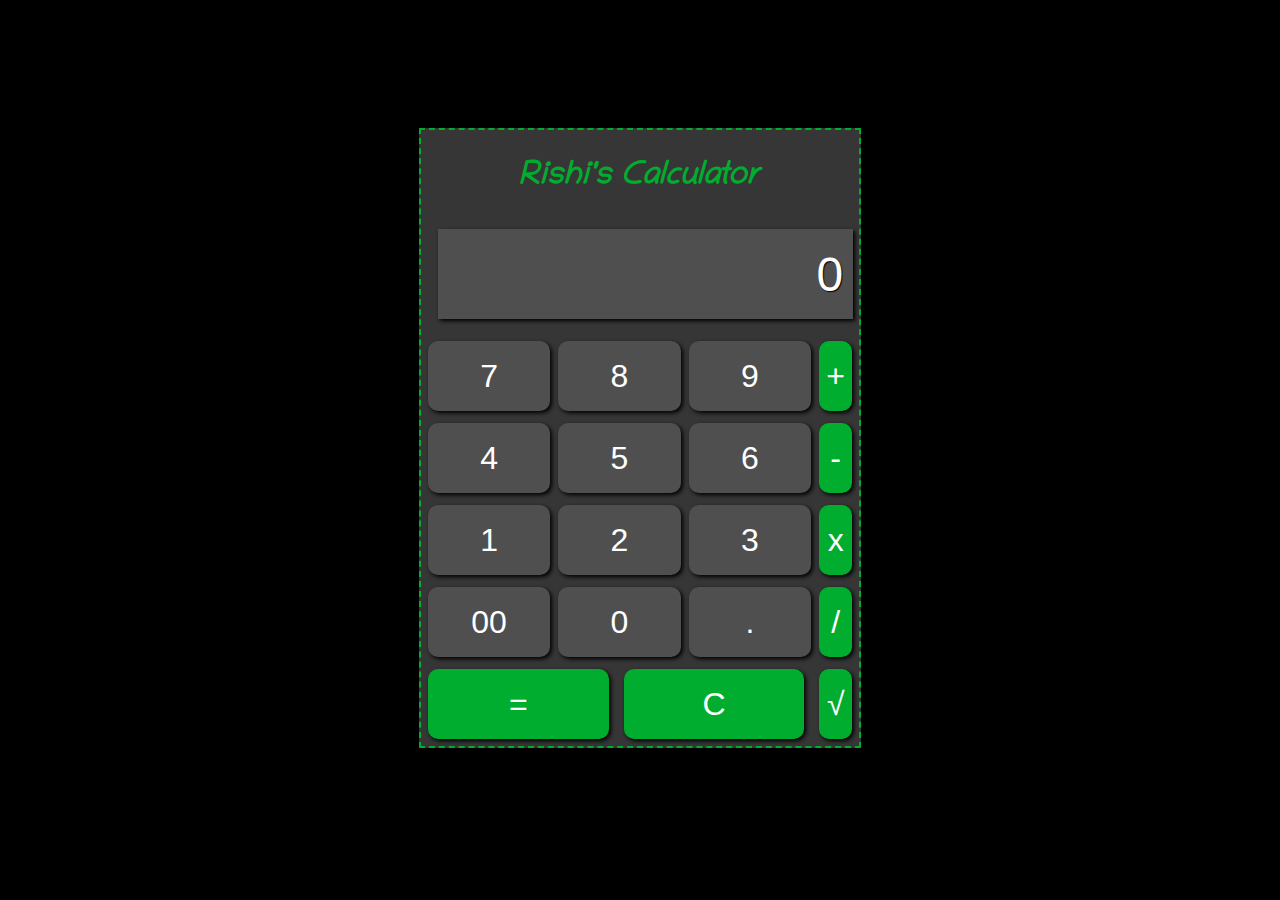
<file: calc/index.html>
<!DOCTYPE html>
<html>
<head>
	<meta charset="utf-8">
	<title>Basic Calculator</title>
	<link rel="stylesheet" type="text/css" href="style.css">
	<link href="https://fonts.googleapis.com/css2?family=Chilanka&display=swap" rel="stylesheet">
</head>
<body>


	<table>
		<th>
			<h2>Rishi's Calculator</h2>
		</th>
		<tr>
			<td id="td-1">
				<input type="text" id="result" placeholder="0">
			</td>
		</tr>

		<tr>
			<td>
				<input type="button" value="7" class="calc" onclick="display('7')">
                <input type="button" value="8" class="calc" onclick="display('8')">
                <input type="button" value="9" class="calc" onclick="display('9')">
			    <input type="button" value="+" class="operator" onclick="display('+')">
			</td>
		</tr>

		<tr>
			<td>
				<input type="button" value="4" class="calc" onclick="display('4')">
                <input type="button" value="5" class="calc" onclick="display('5')">
                <input type="button" value="6" class="calc" onclick="display('6')">
                <input type="button" value="-" class="operator" onclick="display('-')">
			</td>
		</tr>

		<tr>
			<td>
				<input type="button" value="1" class="calc" onclick="display('1')">
				<input type="button" value="2" class="calc" onclick="display('2')">
			    <input type="button" value="3" class="calc" onclick="display('3')">
                <input type="button" value="x" class="operator" onclick="display('*')">
			</td>
		</tr>

		<tr>
			<td>
				<input type="button" value="00" class="calc" onclick="display('00')">
				<input type="button" value="0" class="calc" onclick="display('0')">
			    <input type="button" value="." class="calc" onclick="display('.')">
                <input type="button" value="/" class="operator" onclick="display('/')">
			</td>
		</tr>

		<tr>
			<td>
				<input type="button" value="=" class="calc1" onclick="result()">
                <input type="button" value="C" class="calc1" onclick="erase()">
                <input type="button" value="√" class="operator" onclick="sqrt()">
			</td>
		</tr>
    </table>



<h3></h3>
<script src="script.js"></script>
</body>
</html>
</file>
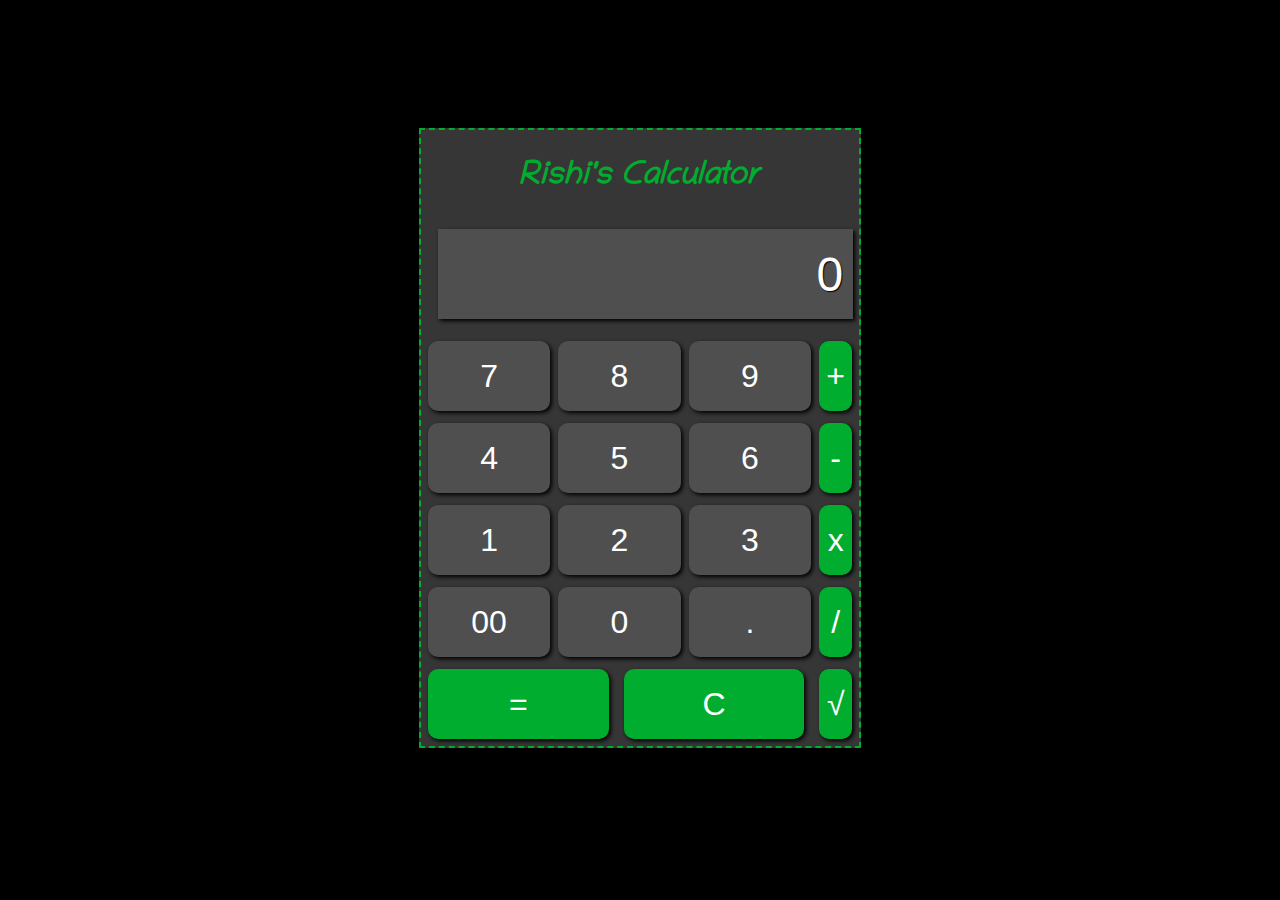
<file: Calc/index.html>
<!DOCTYPE html>
<html>
<head>
	<meta charset="utf-8">
	 <meta http-equiv="X-UA-Compatible" content="IE=edge">
    <meta name="viewport" content="width=device-width, initial-scale=1">
	<title>Basic Calculator</title>
	<link rel="stylesheet" type="text/css" href="css/style.css">
	<link href="https://fonts.googleapis.com/css2?family=Chilanka&display=swap" rel="stylesheet">
</head>
<body>


	<table>
		<th>
			<h2>Rishi's Calculator</h2>
		</th>
		<tr>
			<td id="td-1">
				<input type="text" id="result" placeholder="0">
			</td>
		</tr>

		<tr>
			<td>
				<input type="button" value="7" class="calc" onclick="display('7')">
                <input type="button" value="8" class="calc" onclick="display('8')">
                <input type="button" value="9" class="calc" onclick="display('9')">
			    <input type="button" value="+" class="operator" onclick="display('+')">
			</td>
		</tr>

		<tr>
			<td>
				<input type="button" value="4" class="calc" onclick="display('4')">
                <input type="button" value="5" class="calc" onclick="display('5')">
                <input type="button" value="6" class="calc" onclick="display('6')">
                <input type="button" value="-" class="operator" onclick="display('-')">
			</td>
		</tr>

		<tr>
			<td>
				<input type="button" value="1" class="calc" onclick="display('1')">
				<input type="button" value="2" class="calc" onclick="display('2')">
			    <input type="button" value="3" class="calc" onclick="display('3')">
                <input type="button" value="x" class="operator" onclick="display('*')">
			</td>
		</tr>

		<tr>
			<td>
				<input type="button" value="00" class="calc" onclick="display('00')">
				<input type="button" value="0" class="calc" onclick="display('0')">
			    <input type="button" value="." class="calc" onclick="display('.')">
                <input type="button" value="/" class="operator" onclick="display('/')">
			</td>
		</tr>

		<tr>
			<td>
				<input type="button" value="=" class="calc1" onclick="result()">
                <input type="button" value="C" class="calc1" onclick="erase()">
                <input type="button" value="√" class="operator" onclick="sqrt()">
			</td>
		</tr>
    </table>



<h3></h3>
<script src="js/script.js"></script>
</body>
</html>
</file>
<file: calc/style.css>
body{
	margin-top: 10%;
	background-color: #000;
}

h2{
	color: #00ad2e;
	font-weight: 800;
	font-size: 2em;
	text-shadow: 1px white;
	font-style: italic;
	font-family: 'Chilanka', cursive;
}

table{
	width: 35%;
	background-color: #363636;
	font-family: 'Chilanka', cursive;
	border: 2px dashed #00ad2e;
	margin: 0 auto;
}

table td{
	padding: 5px;
	display: flex;
}

#td-1{
	width: 100%;
	margin-bottom: 10px;
}

#result{
	width: 91%;
	height: 70px;
	padding: 10px;
	text-align: end;
	font-size: 3em;
	margin-left: 10px;
	background-color: #4f4f4f;
	border: none;
	box-shadow: 2px 2px 4px black;
	color: white;
	outline: none;
	text-shadow: 1px 1px 1px black;
	text-transform: uppercase;
}

#result::placeholder{
	color: white;
}

.calc{
	width: 30%;
	height: 70px;
	font-size: 2em;
	margin-right: 8px;
	background-color: #4f4f4f;
	border: none;
	box-shadow: 2px 2px 4px black;
	color: #fff;
	outline: none;
	border-radius: 10px;
}

.calc:hover{
	background-color: #9e9e9e;
}

.calc1{
	width: 45%;
	height: 70px;
	font-size: 2em;
	margin-right: 15px;
	background-color: #00ad2e;
	color: white;
	outline: none;
	border: none;
	box-shadow: 2px 2px 4px black;
	border-radius: 10px;
}

.calc1:hover{
	background-color: #00fa04;
}

.operator{
	width: 8%;
	font-size: 2em;
	background-color: #00ad2e;
	color: white;
	outline: none;
	border: none;
	box-shadow: 2px 2px 4px black;
	border-radius: 10px;
}

.operator:hover{
	background-color: #00fa04;
}

table tr:third-child td:nth-child(1){
	border: none;
}

/********** Large devices only **********/
@media (min-width: 1200px){

}

/********** Medium devices only **********/
@media (min-width: 992px) and (max-width: 1199px){
		table{
		width: 60%;
	}
}

/********** Small devices only **********/
@media (min-width: 768px) and (max-width: 991px){
	table{
		width: 75%;
	}
}

/********** Extra small devices only **********/
@media (max-width: 767px){
	table{
	width: 100%;
}
}
</file>
<file: Calc/css/style.css>
body{
	margin-top: 10%;
	background-color: #000;
}

h2{
	color: #00ad2e;
	font-weight: 800;
	font-size: 2em;
	text-shadow: 1px white;
	font-style: italic;
	font-family: 'Chilanka', cursive;
}

table{
	width: 35%;
	background-color: #363636;
	font-family: 'Chilanka', cursive;
	border: 2px dashed #00ad2e;
	margin: 0 auto;
}

table td{
	padding: 5px;
	display: flex;
}

#td-1{
	width: 100%;
	margin-bottom: 10px;
}

#result{
	width: 91%;
	height: 70px;
	padding: 10px;
	text-align: end;
	font-size: 3em;
	margin-left: 10px;
	background-color: #4f4f4f;
	border: none;
	box-shadow: 2px 2px 4px black;
	color: white;
	outline: none;
	text-shadow: 1px 1px 1px black;
	text-transform: uppercase;
}

#result::placeholder{
	color: white;
}

.calc{
	width: 30%;
	height: 70px;
	font-size: 2em;
	margin-right: 8px;
	background-color: #4f4f4f;
	border: none;
	box-shadow: 2px 2px 4px black;
	color: #fff;
	outline: none;
	border-radius: 10px;
}

.calc:hover{
	background-color: #9e9e9e;
}

.calc1{
	width: 45%;
	height: 70px;
	font-size: 2em;
	margin-right: 15px;
	background-color: #00ad2e;
	color: white;
	outline: none;
	border: none;
	box-shadow: 2px 2px 4px black;
	border-radius: 10px;
}

.calc1:hover{
	background-color: #00fa04;
}

.operator{
	width: 8%;
	font-size: 2em;
	background-color: #00ad2e;
	color: white;
	outline: none;
	border: none;
	box-shadow: 2px 2px 4px black;
	border-radius: 10px;
}

.operator:hover{
	background-color: #00fa04;
}

table tr:third-child td:nth-child(1){
	border: none;
}

/********** Large devices only **********/
@media (min-width: 1200px){

}

/********** Medium devices only **********/
@media (min-width: 992px) and (max-width: 1199px){
		table{
		width: 60%;
	}
}

/********** Small devices only **********/
@media (min-width: 768px) and (max-width: 991px){
	table{
		width: 75%;
	}
}

/********** Extra small devices only **********/
@media (max-width: 767px){
	table{
		width: 95%;
	}

	#result{
		padding: 2px;
	}

	.operator{
		width: 15%;
	}

}

/********** Super extra small devices Only :-) (e.g., iPhone 4) *********
@media (max-width: 479px){
		table{
	width: 100%;
	height: 100vh;
}
}
*/
</file>
